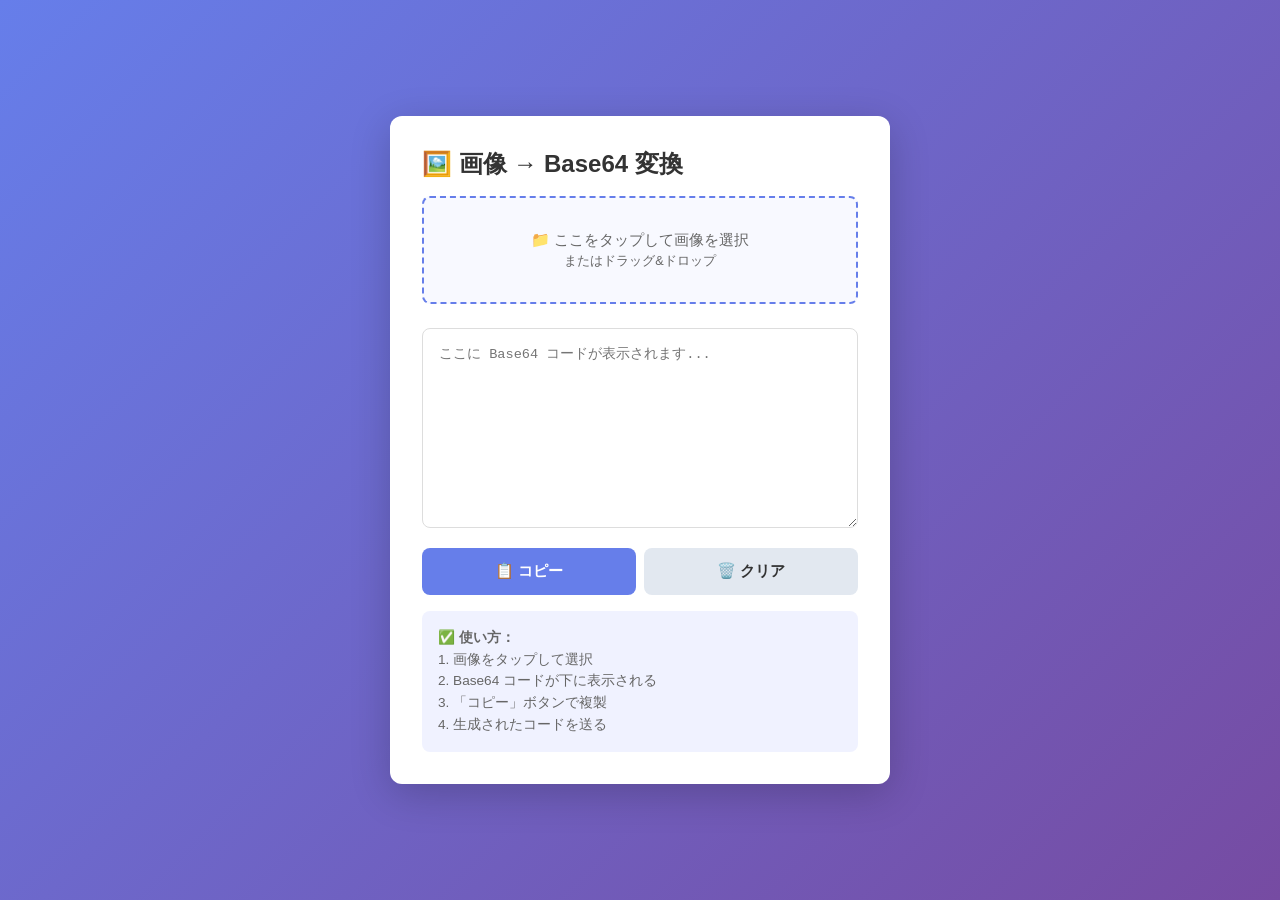
<file: converter.html>
<!DOCTYPE html>
<html lang="ja">
<head>
  <meta charset="UTF-8">
  <meta name="viewport" content="width=device-width, initial-scale=1.0">
  <title>画像 → Base64 変換ツール</title>
  <style>
    * { margin: 0; padding: 0; box-sizing: border-box; }
    body {
      font-family: -apple-system, BlinkMacSystemFont, "Segoe UI", sans-serif;
      background: linear-gradient(135deg, #667eea 0%, #764ba2 100%);
      min-height: 100vh;
      display: flex;
      justify-content: center;
      align-items: center;
      padding: 1rem;
    }
    .container {
      background: white;
      border-radius: 12px;
      box-shadow: 0 10px 40px rgba(0,0,0,0.2);
      padding: 2rem;
      max-width: 500px;
      width: 100%;
    }
    h1 {
      font-size: 1.5rem;
      margin-bottom: 1rem;
      color: #333;
    }
    .upload-area {
      border: 2px dashed #667eea;
      border-radius: 8px;
      padding: 2rem;
      text-align: center;
      margin-bottom: 1.5rem;
      background: #f8f9ff;
      cursor: pointer;
      transition: all 0.3s;
    }
    .upload-area:hover {
      border-color: #764ba2;
      background: #f0f2ff;
    }
    .upload-area.dragover {
      border-color: #764ba2;
      background: #f0f2ff;
    }
    #fileInput {
      display: none;
    }
    .upload-text {
      color: #666;
      font-size: 0.95rem;
    }
    .preview {
      max-width: 100%;
      max-height: 200px;
      border-radius: 8px;
      margin-bottom: 1rem;
      display: none;
    }
    textarea {
      width: 100%;
      height: 200px;
      padding: 1rem;
      border: 1px solid #ddd;
      border-radius: 8px;
      font-family: 'Courier New', monospace;
      font-size: 0.85rem;
      resize: vertical;
      color: #333;
    }
    .button-group {
      display: flex;
      gap: 0.5rem;
      margin-top: 1rem;
    }
    button {
      flex: 1;
      padding: 0.8rem;
      border: none;
      border-radius: 8px;
      font-size: 0.95rem;
      font-weight: 600;
      cursor: pointer;
      transition: all 0.3s;
    }
    .copy-btn {
      background: #667eea;
      color: white;
    }
    .copy-btn:hover {
      background: #5568d3;
      transform: translateY(-2px);
    }
    .copy-btn:active {
      transform: translateY(0);
    }
    .copy-btn.copied {
      background: #48bb78;
    }
    .clear-btn {
      background: #e2e8f0;
      color: #333;
    }
    .clear-btn:hover {
      background: #cbd5e0;
    }
    .info {
      font-size: 0.85rem;
      color: #666;
      margin-top: 1rem;
      padding: 1rem;
      background: #f0f2ff;
      border-radius: 8px;
      line-height: 1.6;
    }
  </style>
</head>
<body>

<div class="container">
  <h1>🖼️ 画像 → Base64 変換</h1>

  <div class="upload-area" id="uploadArea">
    <input type="file" id="fileInput" accept="image/*">
    <div class="upload-text">
      📁 ここをタップして画像を選択<br>
      <small>またはドラッグ&ドロップ</small>
    </div>
  </div>

  <img id="preview" class="preview" alt="">

  <textarea id="output" placeholder="ここに Base64 コードが表示されます..."></textarea>

  <div class="button-group">
    <button class="copy-btn" id="copyBtn" disabled>📋 コピー</button>
    <button class="clear-btn" id="clearBtn">🗑️ クリア</button>
  </div>

  <div class="info">
    ✅ <strong>使い方：</strong><br>
    1. 画像をタップして選択<br>
    2. Base64 コードが下に表示される<br>
    3. 「コピー」ボタンで複製<br>
    4. 生成されたコードを送る
  </div>
</div>

<script>
const uploadArea = document.getElementById('uploadArea');
const fileInput = document.getElementById('fileInput');
const preview = document.getElementById('preview');
const output = document.getElementById('output');
const copyBtn = document.getElementById('copyBtn');
const clearBtn = document.getElementById('clearBtn');

uploadArea.addEventListener('click', () => fileInput.click());

uploadArea.addEventListener('dragover', (e) => {
  e.preventDefault();
  uploadArea.classList.add('dragover');
});

uploadArea.addEventListener('dragleave', () => {
  uploadArea.classList.remove('dragover');
});

uploadArea.addEventListener('drop', (e) => {
  e.preventDefault();
  uploadArea.classList.remove('dragover');
  fileInput.files = e.dataTransfer.files;
  convertImage();
});

fileInput.addEventListener('change', convertImage);

function convertImage() {
  const file = fileInput.files[0];
  if (!file) return;
  if (!file.type.startsWith('image/')) {
    alert('画像ファイルを選択してください');
    fileInput.value = '';
    return;
  }

  const reader = new FileReader();
  reader.onload = (e) => {
    output.value = e.target.result;
    preview.src = e.target.result;
    preview.style.display = 'block';
    copyBtn.disabled = false;
  };
  reader.readAsDataURL(file);
}

copyBtn.addEventListener('click', () => {
  if (!output.value) return;
  const showCopied = () => {
    copyBtn.textContent = '✅ コピーしました！';
    copyBtn.classList.add('copied');
    setTimeout(() => {
      copyBtn.textContent = '📋 コピー';
      copyBtn.classList.remove('copied');
    }, 2000);
  };
  // 非HTTPS環境では navigator.clipboard が使えないためフォールバック
  if (navigator.clipboard && navigator.clipboard.writeText) {
    navigator.clipboard.writeText(output.value).then(showCopied).catch(() => {
      output.select();
      document.execCommand('copy');
      showCopied();
    });
  } else {
    output.select();
    document.execCommand('copy');
    showCopied();
  }
});

clearBtn.addEventListener('click', () => {
  fileInput.value = '';
  output.value = '';
  preview.style.display = 'none';
  copyBtn.disabled = true;
});
</script>

</body>
</html>
</file>
